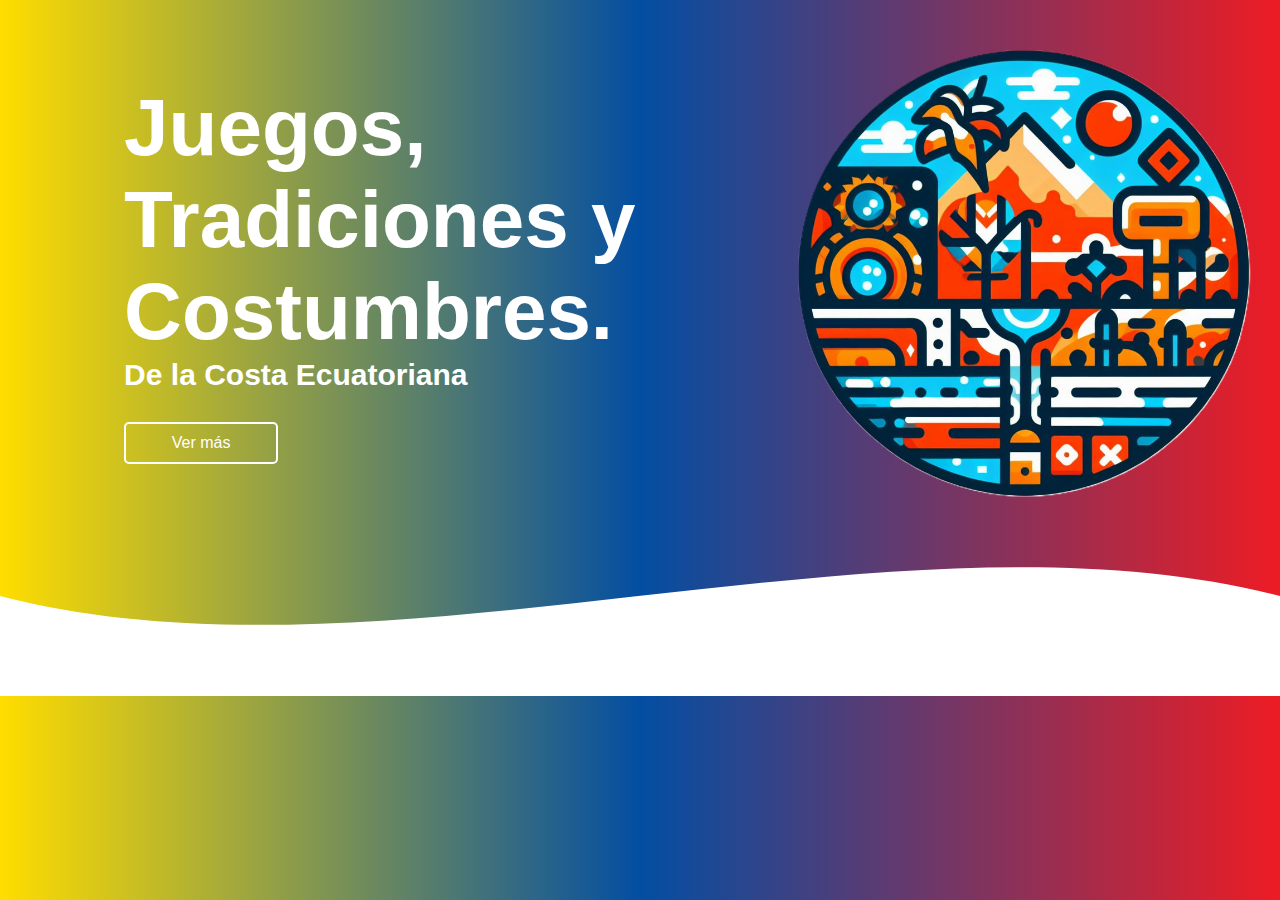
<file: index.html>
<!DOCTYPE html>
<html lang="es">
<head>
    <meta charset="UTF-8">
    <meta name="viewport" content="width=device-width, initial-scale=1.0">
    <title>Costa Ecuatoriana</title>
    <link rel="stylesheet" href="css/styles.css">
    <link rel="icon" href="img/logo.ico">
</head>
<body>
    <header>
        <div class="container">
            <div class="textos">
                <h1>Juegos, Tradiciones y Costumbres.</h1>
                <h2>De la Costa Ecuatoriana</h2>
                <a href="html/inicio.html">Ver más</a>
            </div>
            <img src="img/logo.png" alt="">
        </div>
    </header>
    <div class="wave">
        <div style="height: 150px; overflow: hidden;" ><svg viewBox="0 0 500 150" preserveAspectRatio="none" style="height: 100%; width: 100%;"><path d="M0.00,49.98 C149.99,150.00 349.20,-49.98 500.00,49.98 L500.00,150.00 L0.00,150.00 Z" style="stroke: none; fill: #fff;"></path></svg></div>
    </div>
</body>
</html>
</file>
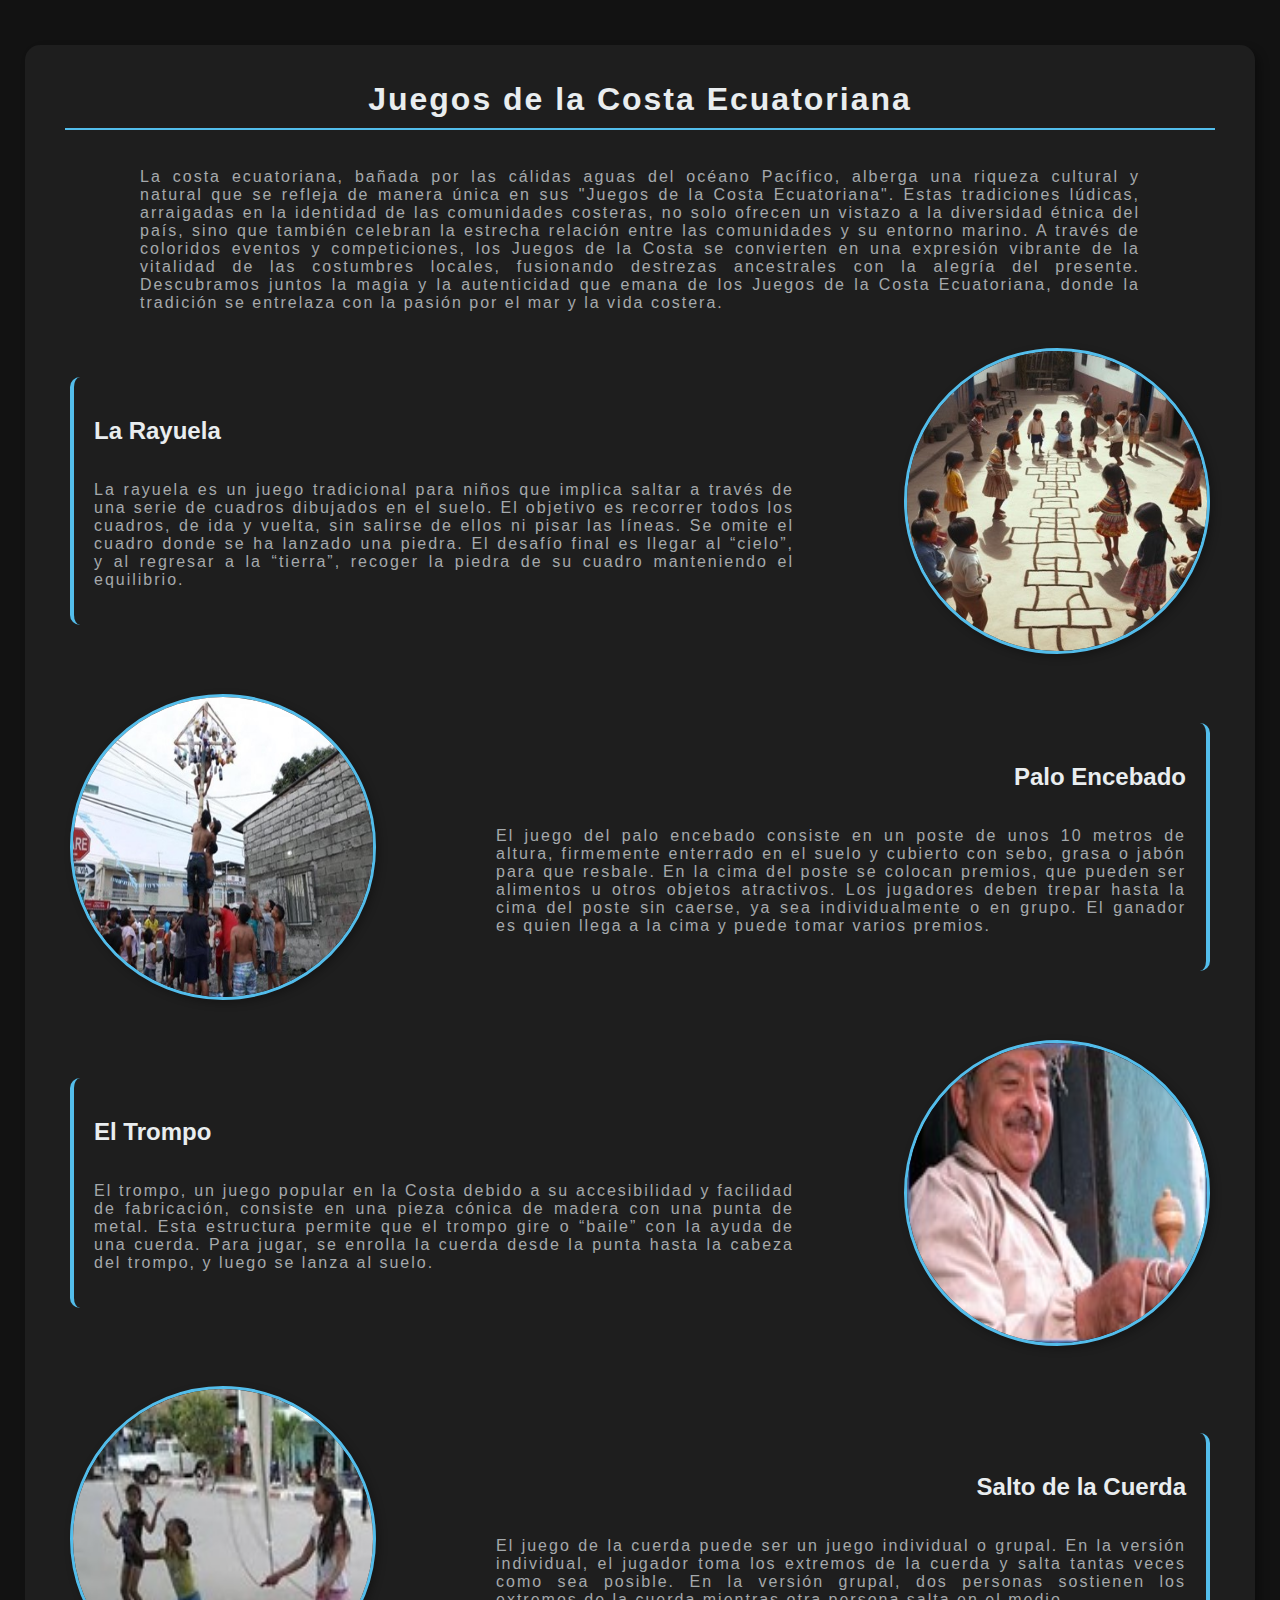
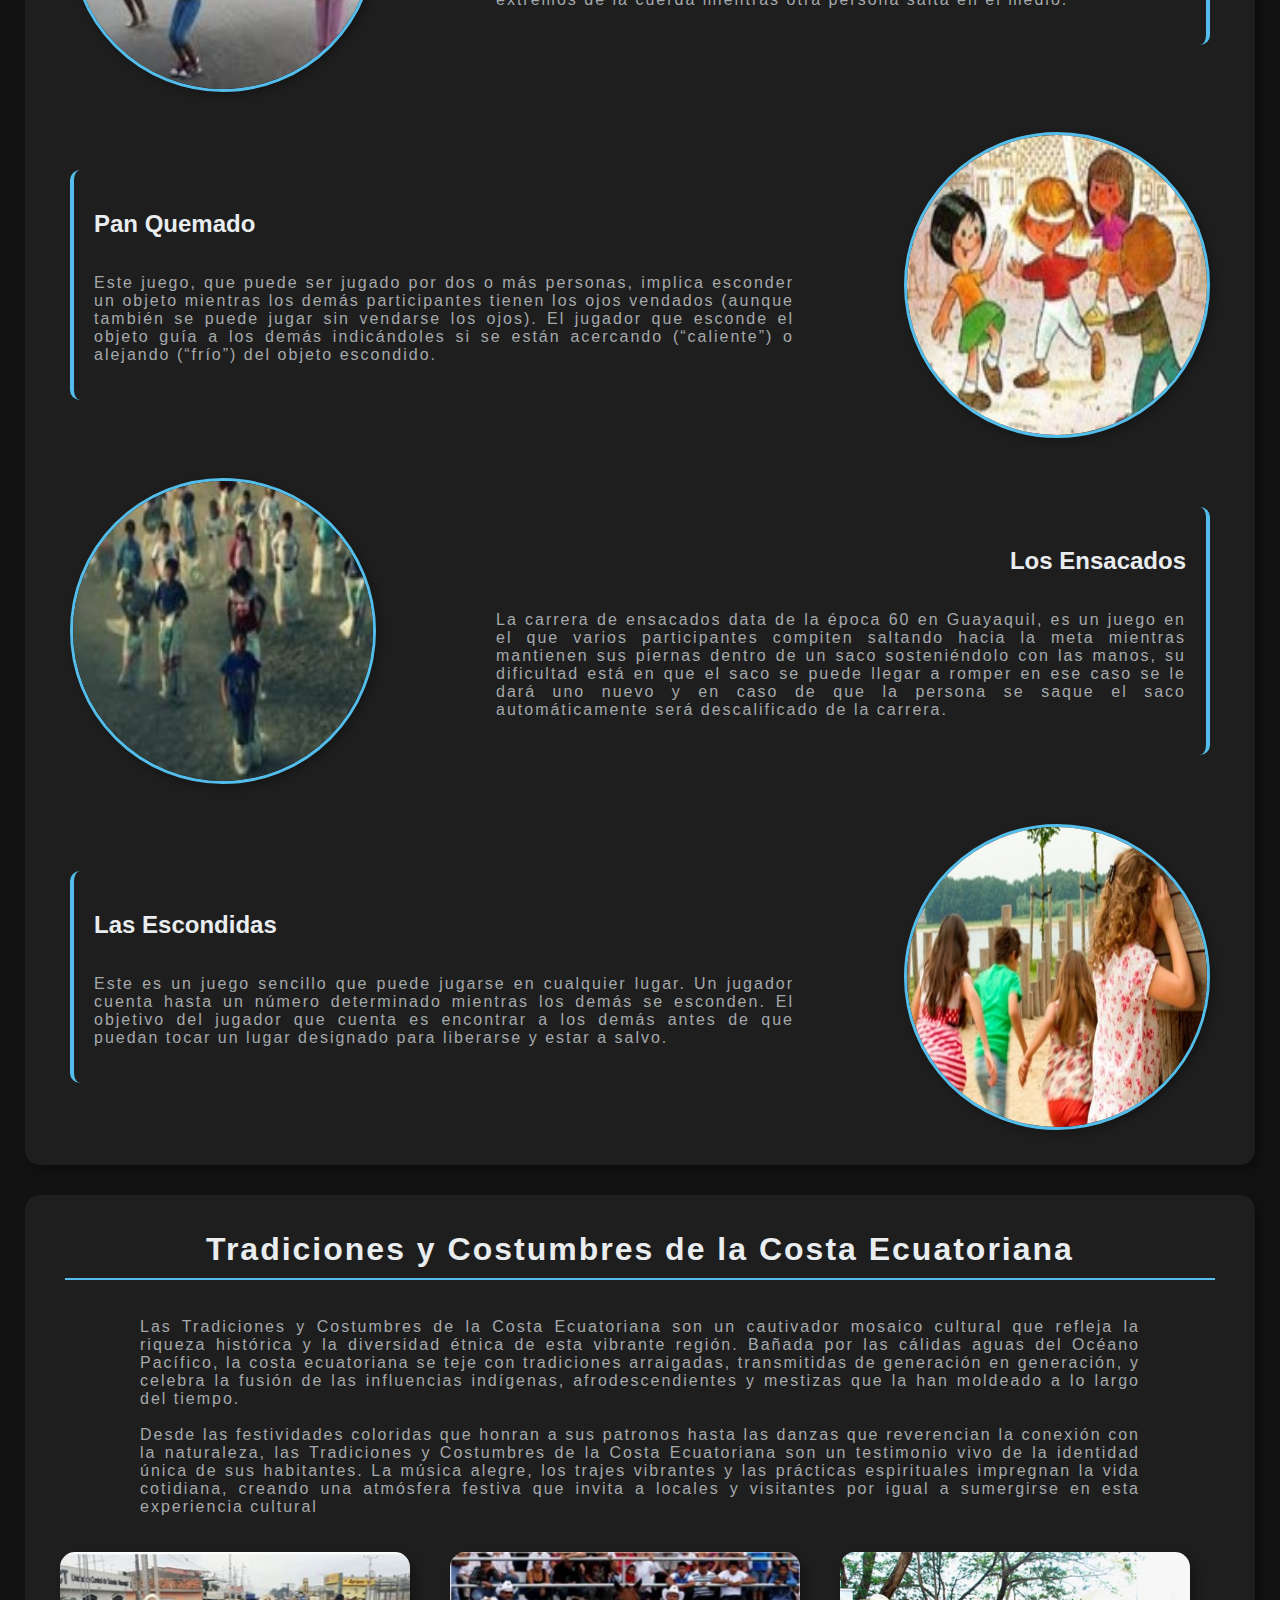
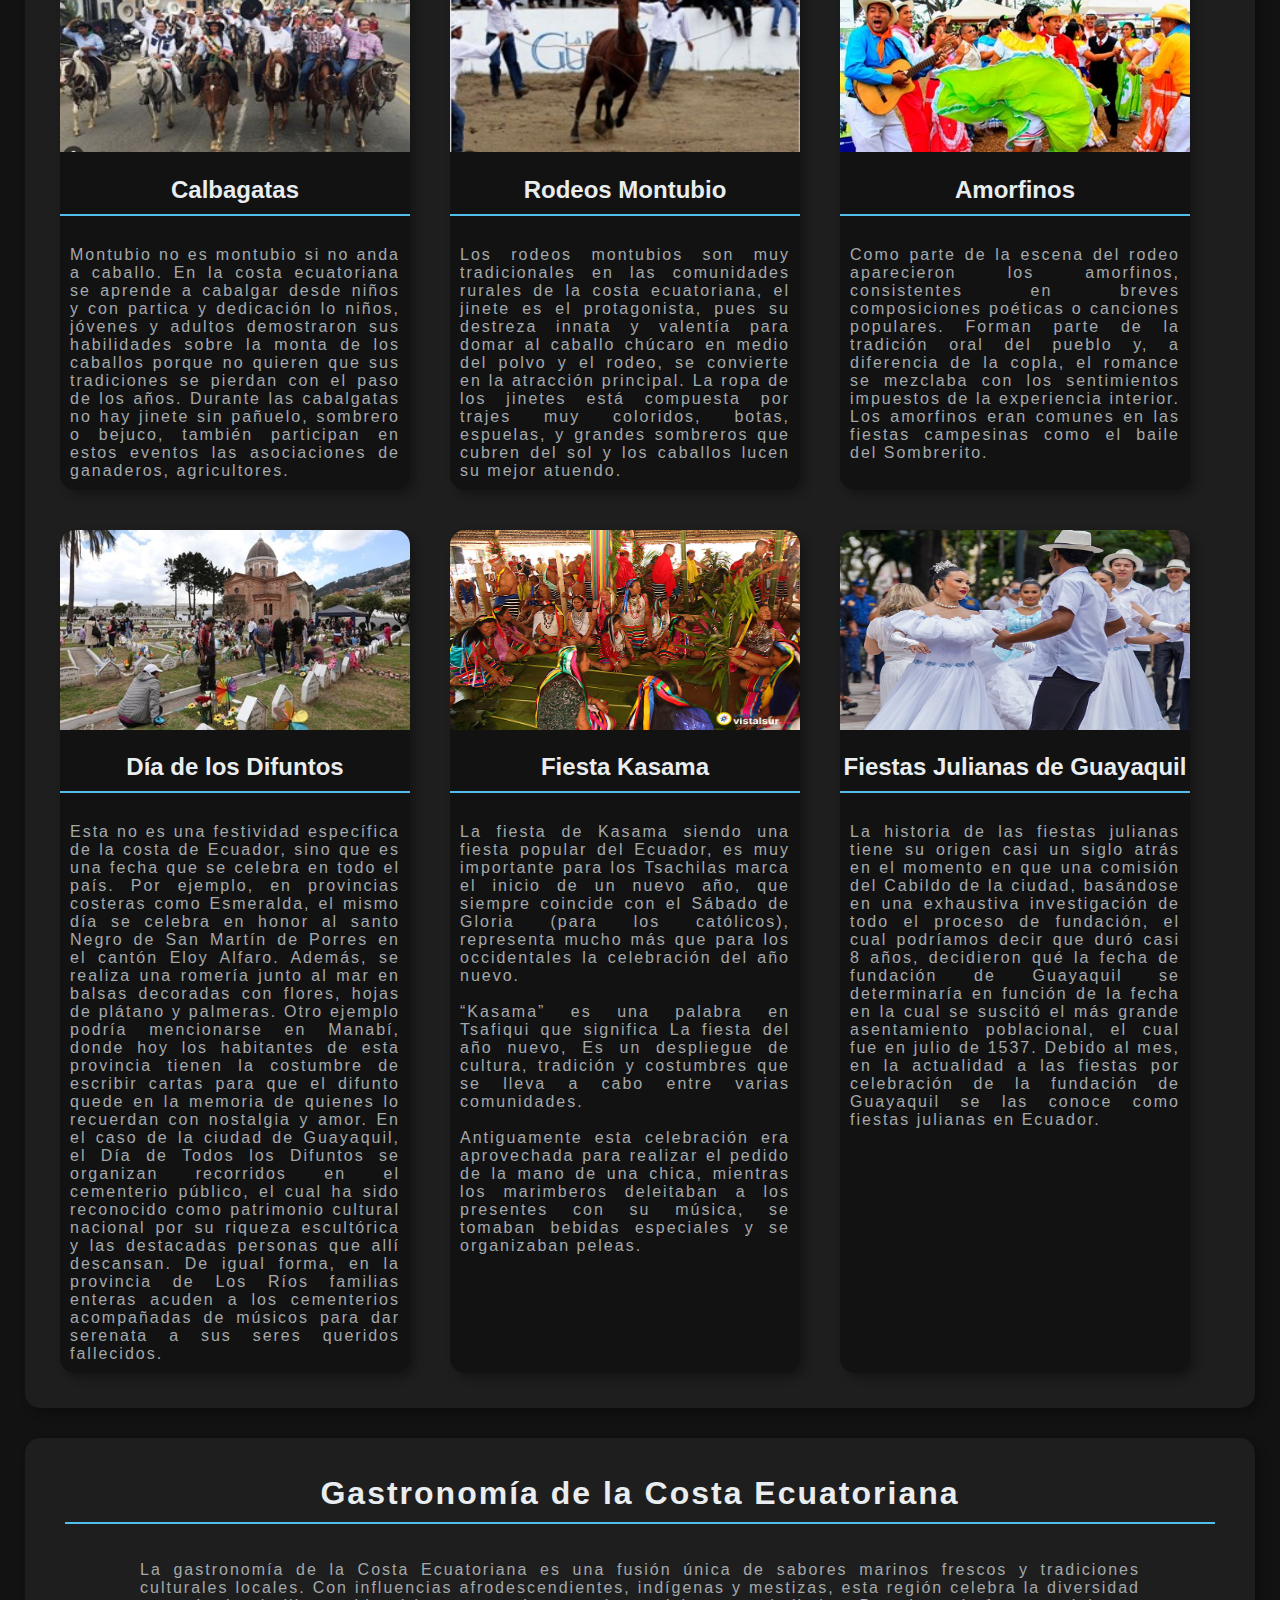
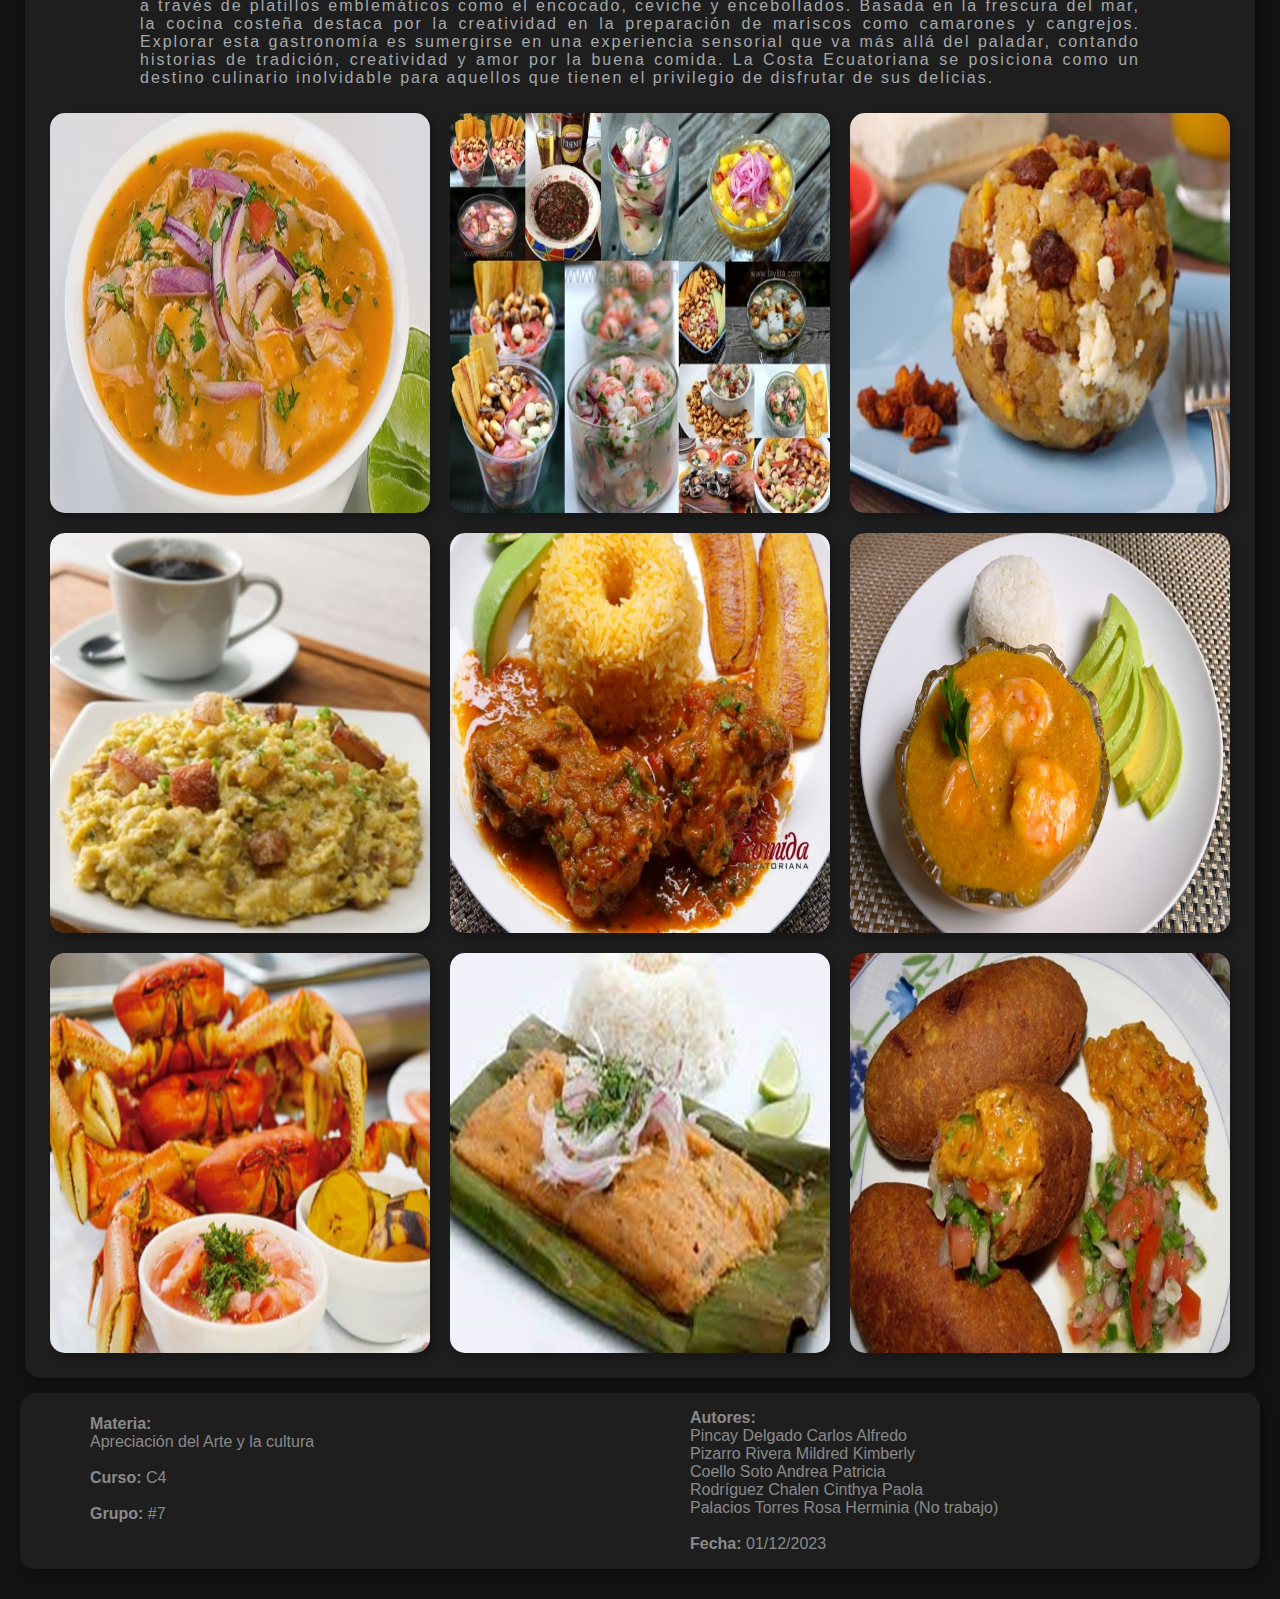
<file: html/inicio.html>
<!DOCTYPE html>
<html lang="es">
<head>
    <meta charset="UTF-8">
    <meta name="viewport" content="width=device-width, initial-scale=1.0">
    <title>Costa Ecuatoriana</title>
    <link rel="stylesheet" href="../css/style_inc.css">
    <link rel="icon" href="../img/logo.ico">
</head>
<body>
    <div class="content_div">
        <h1>Juegos de la Costa Ecuatoriana</h1>
        <p id="parrafo_titulo">La costa ecuatoriana, bañada por las cálidas aguas del océano Pacífico, alberga una riqueza cultural y natural que se refleja de manera única en sus "Juegos de la Costa Ecuatoriana". Estas tradiciones lúdicas, arraigadas en la identidad de las comunidades costeras, no solo ofrecen un vistazo a la diversidad étnica del país, sino que también celebran la estrecha relación entre las comunidades y su entorno marino. A través de coloridos eventos y competiciones, los Juegos de la Costa se convierten en una expresión vibrante de la vitalidad de las costumbres locales, fusionando destrezas ancestrales con la alegría del presente. Descubramos juntos la magia y la autenticidad que emana de los Juegos de la Costa Ecuatoriana, donde la tradición se entrelaza con la pasión por el mar y la vida costera.</p>
        <div class="container">
            <div id="container_games">
                <h2>La Rayuela</h2>
                <p>La rayuela es un juego tradicional para niños que implica saltar a través de una serie de cuadros dibujados en el suelo. El objetivo es recorrer todos los cuadros, de ida y vuelta, sin salirse de ellos ni pisar las líneas. Se omite el cuadro donde se ha lanzado una piedra. El desafío final es llegar al “cielo”, y al regresar a la “tierra”, recoger la piedra de su cuadro manteniendo el equilibrio.</p>
            </div>
            <img src="../img/img_4.jpg" alt="">
            
        </div>
        <div class="container">
            <img src="../img/img_5.jpg" alt="">
            <div id="container_games">
                <h2>Palo Encebado</h2>
                <p>El juego del palo encebado consiste en un poste de unos 10 metros de altura, firmemente enterrado en el suelo y cubierto con sebo, grasa o jabón para que resbale. En la cima del poste se colocan premios, que pueden ser alimentos u otros objetos atractivos. Los jugadores deben trepar hasta la cima del poste sin caerse, ya sea individualmente o en grupo. El ganador es quien llega a la cima y puede tomar varios premios.</p>
            </div>
        </div>
        <div class="container">
            <div id="container_games">
                <h2>El Trompo</h2>
                <p>El trompo, un juego popular en la Costa debido a su accesibilidad y facilidad de fabricación, consiste en una pieza cónica de madera con una punta de metal. Esta estructura permite que el trompo gire o “baile” con la ayuda de una cuerda. Para jugar, se enrolla la cuerda desde la punta hasta la cabeza del trompo, y luego se lanza al suelo.</p>
            </div>
            <img src="../img/img_6.jpg" alt="">
        </div>
        <div class="container">
            <img src="../img/img_7.jpg" alt="">
            <div id="container_games">
                <h2>Salto de la Cuerda</h2>
                <p>El juego de la cuerda puede ser un juego individual o grupal. En la versión individual, el jugador toma los extremos de la cuerda y salta tantas veces como sea posible. En la versión grupal, dos personas sostienen los extremos de la cuerda mientras otra persona salta en el medio.</p>
            </div>
        </div>
        <div class="container">
            <div id="container_games">
                <h2>Pan Quemado</h2>
                <p>Este juego, que puede ser jugado por dos o más personas, implica esconder un objeto mientras los demás participantes tienen los ojos vendados (aunque también se puede jugar sin vendarse los ojos). El jugador que esconde el objeto guía a los demás indicándoles si se están acercando (“caliente”) o alejando (“frío”) del objeto escondido.</p>
            </div>
            <img src="../img/img_8.jpg" alt="">
        </div>
        <div class="container">
            <img src="../img/img_9.jpg" alt="">
            <div id="container_games">
                <h2>Los Ensacados</h2>
                <p>La carrera de ensacados data de la época 60 en Guayaquil, es un juego en el que varios participantes compiten saltando hacia la meta mientras mantienen sus piernas dentro de un saco sosteniéndolo con las manos, su dificultad está en que el saco se puede llegar a romper en ese caso se le dará uno nuevo y en caso de que la persona se saque el saco automáticamente será descalificado de la carrera.</p>
            </div>
        </div>
        <div class="container">
            <div id="container_games">
                <h2>Las Escondidas</h2>
                <p>Este es un juego sencillo que puede jugarse en cualquier lugar. Un jugador cuenta hasta un número determinado mientras los demás se esconden. El objetivo del jugador que cuenta es encontrar a los demás antes de que puedan tocar un lugar designado para liberarse y estar a salvo.</p>
            </div>
            <img src="../img/img_10.jpg" alt="">
        </div>
    </div>

    <div class="content_div">
        <h1>Tradiciones y Costumbres de la Costa Ecuatoriana</h1>
        <p id="parrafo_titulo">
            Las Tradiciones y Costumbres de la Costa Ecuatoriana son un cautivador mosaico cultural que refleja la riqueza histórica y la diversidad étnica de esta vibrante región. Bañada por las cálidas aguas del Océano Pacífico, la costa ecuatoriana se teje con tradiciones arraigadas, transmitidas de generación en generación, y celebra la fusión de las influencias indígenas, afrodescendientes y mestizas que la han moldeado a lo largo del tiempo.<br><br>
            Desde las festividades coloridas que honran a sus patronos hasta las danzas que reverencian la conexión con la naturaleza, las Tradiciones y Costumbres de la Costa Ecuatoriana son un testimonio vivo de la identidad única de sus habitantes. La música alegre, los trajes vibrantes y las prácticas espirituales impregnan la vida cotidiana, creando una atmósfera festiva que invita a locales y visitantes por igual a sumergirse en esta experiencia cultural</p>
        <div class="content_items">
            <div class="items">
                <img src="../img/img_11.jpg" alt="">
                <h2>Calbagatas</h2>
                <p>Montubio no es montubio si no anda a caballo. En la costa ecuatoriana se aprende a cabalgar desde niños y con partica y dedicación lo niños, jóvenes y adultos demostraron sus habilidades sobre la monta de los caballos porque no quieren que sus tradiciones se pierdan con el paso de los años.
                    Durante las cabalgatas no hay jinete sin pañuelo, sombrero o bejuco, también participan en estos eventos las asociaciones de ganaderos, agricultores.
               </p>
            </div>
            <div class="items">
                <img src="../img/img_12.jpg" alt="">
                <h2>Rodeos Montubio</h2>
                <p>Los rodeos montubios son muy tradicionales en las comunidades rurales de la costa ecuatoriana, el jinete es el protagonista, pues su destreza innata y valentía para domar al caballo chúcaro en medio del polvo y el rodeo, se convierte en la atracción principal. La ropa de los jinetes está compuesta por trajes muy coloridos, botas, espuelas, y grandes sombreros que cubren del sol y los caballos lucen su mejor atuendo.</p>
            </div>
            <div class="items">
                <img src="../img/img_13.jpg" alt="">
                <h2>Amorfinos</h2>
                <p>Como parte de la escena del rodeo aparecieron los amorfinos, consistentes en breves composiciones poéticas o canciones populares. Forman parte de la tradición oral del pueblo y, a diferencia de la copla, el romance se mezclaba con los sentimientos impuestos de la experiencia interior. Los amorfinos eran comunes en las fiestas campesinas como el baile del Sombrerito.</p>
            </div>
            <div class="items">
                <img src="../img/img_23.jpg" alt="">
                <h2>Día de los Difuntos</h2>
                <p>Esta no es una festividad específica de la costa de Ecuador, sino que es una fecha que se celebra en todo el país. Por ejemplo, en provincias costeras como Esmeralda, el mismo día se celebra en honor al santo Negro de San Martín de Porres en el cantón Eloy Alfaro. Además, se realiza una romería junto al mar en balsas decoradas con flores, hojas de plátano y palmeras. Otro ejemplo podría mencionarse en Manabí, donde hoy los habitantes de esta provincia tienen la costumbre de escribir cartas para que el difunto quede en la memoria de quienes lo recuerdan con nostalgia y amor.  
                    En el caso de la ciudad de Guayaquil, el Día de Todos los Difuntos se organizan recorridos en el cementerio público, el cual ha sido reconocido como patrimonio cultural nacional por su riqueza escultórica y las destacadas personas que allí descansan. De igual forma, en la provincia de Los Ríos familias enteras acuden a los cementerios acompañadas de músicos para dar serenata a sus seres queridos fallecidos.                    
               </p>
            </div>
            <div class="items">
                <img src="../img/img_24.jpg" alt="">
                <h2>Fiesta Kasama</h2>
                <p>La fiesta de Kasama siendo una fiesta popular del Ecuador, es muy importante para los Tsachilas marca el inicio de un nuevo año, que siempre coincide con el Sábado de Gloria (para los católicos), representa mucho más que para los occidentales la celebración del año nuevo.<br><br>
                    “Kasama” es una palabra en Tsafiqui que significa La fiesta del año nuevo, Es un despliegue de cultura, tradición y costumbres que se lleva a cabo entre varias comunidades.<br><br>
                    Antiguamente esta celebración era aprovechada para realizar el pedido de la mano de una chica, mientras los marimberos deleitaban a los presentes con su música, se tomaban bebidas especiales y se organizaban peleas.</p>
            </div>
            <div class="items">
                <img src="../img/img_25.jpg" alt="">
                <h2>Fiestas Julianas de Guayaquil</h2>
                <p>La historia de las fiestas julianas tiene su origen casi un siglo atrás en el momento en que una comisión del Cabildo de la ciudad, basándose en una exhaustiva investigación de todo el proceso de fundación, el cual podríamos decir que duró casi 8 años, decidieron qué la fecha de fundación de Guayaquil se determinaría en función de la fecha en la cual se suscitó el más grande asentamiento poblacional, el cual fue en julio de 1537.
                    Debido al mes, en la actualidad a las fiestas por celebración de la fundación de Guayaquil se las conoce como fiestas julianas en Ecuador.</p>
            </div>
        </div>
    </div>
    
    <div class="content_div">
        <h1>Gastronomía de la Costa Ecuatoriana</h1>
        <p id="parrafo_titulo">La gastronomía de la Costa Ecuatoriana es una fusión única de sabores marinos frescos y tradiciones culturales locales. Con influencias afrodescendientes, indígenas y mestizas, esta región celebra la diversidad a través de platillos emblemáticos como el encocado, ceviche y encebollados. Basada en la frescura del mar, la cocina costeña destaca por la creatividad en la preparación de mariscos como camarones y cangrejos. Explorar esta gastronomía es sumergirse en una experiencia sensorial que va más allá del paladar, contando historias de tradición, creatividad y amor por la buena comida. La Costa Ecuatoriana se posiciona como un destino culinario inolvidable para aquellos que tienen el privilegio de disfrutar de sus delicias.</p>
        <div class="content_items">
            <figure>
                <img src="../img/img_14.jpg" alt="">
                <div class="capa">
                    <h2>Encebollado</h2>
                    <p>Un caldo de pescado con yuca, cebolla, pimiento, limón, tomate y hierbitas. Se lo acompaña con pan, chifle o canguil, y de bebida no puede faltar un buen jugo de naranja. Este plato se lo consume como desayuno y, en ocasiones, en las madrugadas como un remedio para curar el chuchaqui (resaca)</p>
                </div>
            </figure>
            <figure>
                <img src="../img/img_15.jpg" alt="">
                <div class="capa">
                    <h2>Ceviches</h2>
                    <p>El ceviche ecuatoriano difiere bastante del peruano por ser un plato caldoso. Puedes encontrar ceviches con diferentes mariscos: de pescado, camarón, concha, pulpo. En este plato se marinan los mariscos en una mezcla de jugo de limón y naranja, agregándole cilantro, pimiento, tomate, cebolla colorada y ají. Hay quienes le agregan salsa de tomate a la mezcla, pero todo depende de los gustos. Eso sí: puedes acompañarlo con canguil, maíz tostado o chifle.</p>
                </div>
            </figure>
            <figure>
                <img src="../img/img_16.jpg" alt="">
                <div class="capa">
                    <h2>Bolón de Verde</h2>
                    <p>Consiste en una bola de plátano verde mezclada con queso, chicharrón o ambos (mixto). En Ecuador puedes encontrar bolones de tres tipos: verde, maduro o pintón. Estos corresponden a los estadíos del plátano que le dan su sabor: mientras el verde es más salado, el pintón es más dulce. Además, en ciertos pueblos manabitas encontrarás una variación bastante buena del bolón: su cubierta exterior es crujiente, pues lo fríen antes de servirlo.</p>
                </div>
            </figure>
            <figure>
                <img src="../img/img_17.jpg" alt="">
                <div class="capa">
                    <h2>Tigrillo de Verde</h2>
                    <p>Es un plato típico de la Costa ecuatoriana que se prepara con plátano verde, queso, leche, cebolla, ajo, cilantro, comino, sal y aceite. Se lo acompaña con aguacate, chorizo, chicharrón y una buena taza de café.</p>
                </div>
            </figure>
            <figure>
                <img src="../img/img_18.jpg" alt="">
                <div class="capa">
                    <h2>Secos</h2>
                    <p>Es un guiso de carne de res o cerdo cocida a fuego lento con cebolla, ajo, comino, cilantro, cerveza, maní y plátano maduro. Se lo acompaña con arroz, papas, aguacate y ensalada.</p>
                </div>
            </figure>
            <figure>
                <img src="../img/img_19.jpg" alt="">
                <div class="capa">
                    <h2>Sangos de Verde</h2>
                    <p>Pelar y rallar los verdes crudos, amasar con achiote y un poco de agua. Preparar un refrito con la cebolla colorada, ajo y el tomate, agregar el refrito junto con el maní licuado, dejar hervir y añadir el verde previamente rallado y amasado, sazonar son sal, pimienta y comino. Hervir a fuego lento hasta que la mezcla este cocida y espesa. Agregar el pescado cortado en trozos, y el cilantro picado, dejar cocer por unos minutos. Agregar sal y pimiento, servir acompañado de limon.</p>
                </div>
            </figure>
            <figure>
                <img src="../img/img_20.jpg" alt="">
                <div class="capa">
                    <h2>Cangrejos criollos</h2>
                    <p>Se lavan muy bien los cangrejos, hay que verificar que todos los cangrejos estén vivos los muertos se desechan, hay quienes les gusta matarlos antes de meterlos a la olla. En una olla grande y muy honda se ponen a hervir el agua y todos los aliños, se van agregando los cangrejos que queden totalmente tapados con el agua , se agrega de ultimo la cerveza y los plátanos con cascaras en trozos. Cuando los cangrejos se pongan de color rojo se los deja hervir, se los saca de la olla y se los sirve</p>
                </div>
            </figure>
            <figure>
                <img src="../img/img_21.jpg" alt="">
                <div class="capa">
                    <h2>Bollo de pescado</h2>
                    <p>En un refrito con las especies y condimentos, mezcle el maní molido diluido con media taza de agua. Aparte ralle y maje los verdes y con agua cocine por 10 minutos. Deje en reposo el pescado en pedazos con sal y ajo. Sobre la hoja, ponga la masa de verde en el centro el pescado, una cucharada del preparado con maní otra capa de verde, envuelva y cocine al vapor 45 minutos.</p>
                </div>
            </figure>
            <figure>
                <img src="../img/img_22.jpg" alt="">
                <div class="capa">
                    <h2>Corviche</h2>
                    <p>Hacer un refrito con ajo, cebolla, pimiento y tomate finamente picado. Agregar el pescado en trozos y sazonarlo con el cilantro, comino, sal y pimienta. Rallar la mitad del verde crudo y la otra mitad cocinar, luego majar todo y mezclar. Agregar a esta mezcla el maní molido, achiote y amasar. Dar la forma característica (alargada) y rellenar con el pescado y refrito. Freír en abundante aceite a 170 grados C° o preparar el horno a 180 grados C°.</p>
                </div>
            </figure>
        </div>
    </div>

    <div class="content_data">
        <div>
            <h1></h1>
            <p>
                <b>Materia:</b><br>
                Apreciación del Arte y la cultura<br><br>
                <b>Curso:</b> C4<br><br>
                <b>Grupo:</b> #7
            </p>
        </div>
        <div>
            <p>
                <b>Autores:</b><br>
                Pincay Delgado Carlos Alfredo<br>
                Pizarro Rivera Mildred Kimberly<br>
                Coello Soto Andrea Patricia<br>
                Rodríguez Chalen Cinthya Paola<br>
                Palacios Torres Rosa Herminia (No trabajo)<br><br>
                <b>Fecha:</b> 01/12/2023
            </p>
        </div>
    </div>
    
</body>
</html>
</file>
<file: css/styles.css>
* {
    margin: 0;
    padding: 0;
    box-shadow: border-box;
}

body {
    font-family: 'Open Sans', sans-serif;
    overflow: hidden;
    background: #ffdd00ff;
    background: -webkit-linear-gradient(to right, #ffdd00ff, #034ea2ff, #ed1c24ff);
    background: linear-gradient(to right, #ffdd00ff, #034ea2ff, #ed1c24ff);
}

header {
    height: auto;
    padding: 48px;
    width: 100%;
}

.container {
    width: 95%;
    max-width: 1200px;
    display: flex;
    align-items: center;
    justify-content: space-around;
    margin: auto;
}

img {
    display: block;
    height: 450px;
    object-fit: cover;
    width: auto;
    animation: moverArriba 1s ease-in;
}

.textos {
    width: 50%;
    color: #fff;
}

.textos h1 {
    font-size: 80px;
    animation: moverDerecha 1s ease-in;
}

.textos h2 {
    font-size: 30px;
    animation: moverIzquierda 1s ease-in;
}

.textos a {
    display: inline-block;
    color: #fff;
    font-weight: 500;
    text-decoration: none;
    margin-top: 30px;
    border: 2px solid #fff;
    width: 150px;
    border-radius: 5px;
    text-align: center;
    padding: 10px 0;
    animation: moverArriba 1s ease-in;
}

.wave {
    height: 100px;
    width: 100%;
}

@keyframes moverIzquierda {
    0% {
        opacity: 0;
        transform: translateX(-100px);
    }

    100% {
        opacity: 1;
        transform: translate(0);
    }
}

@keyframes moverDerecha {
    0% {
        opacity: 0;
        transform: translateX(100px);
    }

    100% {
        opacity: 1;
        transform: translate(0);
    }
}

@keyframes moverArriba {
    0% {
        opacity: 0;
        transform: translateY(100px);
    }

    100% {
        opacity: 1;
        transform: translate(0);
    }
}
</file>
<file: css/style_inc.css>
body {
    font-family: 'Open Sans', sans-serif;
    margin: 30px;
    padding: 0;
    box-sizing: border-box;
    display: flex;
    flex-direction: column;
    min-height: 100vh;
    justify-content: space-between;
    align-items: center;
    background-color: #121212;
}

.content_div {
    display: flex;
    flex-direction: column;
    align-items: center;
    border-radius: 15px;
    width: 1200px;
    margin: 15px;
    background-color: #1E1E1E;
    text-align: center;
    box-shadow: 5px 5px 10px rgba(0, 0, 0, 0.3);
    padding: 15px;
}

.content_div h1 {
    display: inline-block;
    border-bottom: 2px solid #53BDEB;
    width: 1150px;
    padding-bottom: 10px;
    color: #E9EDEF;
    letter-spacing: 2px;
}

.content_div p {
    text-align: justify;
    color: #A5A9AC;
}

#parrafo_titulo {
    max-width: 1000px;
    height: auto;
    letter-spacing: 2px;
}

.container {
    width: 95%;
    height: auto;
    margin: 20px;
    display: flex;
    flex-direction: row;
    text-align: justify;
    align-items: center;
}

.container #container_games {
    border-radius: 10px;
    height: auto;
    width: 100%;
    display: flex;
    flex-direction: column;
    padding: 20px;
}

.container #container_games:nth-child(odd) {
    border-left: 4px solid #53BDEB;
}

.container #container_games:nth-child(even) {
    border-right: 4px solid #53BDEB;
}

.container #container_games h2 {
    color: #E9EDEF;
}

.container #container_games:nth-child(odd) h2 {
    text-align: left;
}

.container #container_games:nth-child(even) h2 {
    text-align: right;
}


.container #container_games:nth-child(odd) p {
    max-width: 700px;
    margin-left: 0px;
    letter-spacing: 2px;
}

.container #container_games:nth-child(even) p {
    max-width: 700px;
    margin-left: 100px;
    letter-spacing: 2px;
}


.container img {
    width: 300px;
    height: 300px;
    border-radius: 50%;
    box-shadow: 3px 3px 9px rgba(0, 0, 0, 0.3);
    border: 3px solid #53BDEB;
}


.content_items {
    display: flex;
    flex-wrap: wrap;
}

.content_items .items {
    width: 350px;
    height: auto;
    border-radius: 15px;
    box-shadow: 5px 5px 10px rgba(0, 0, 0, 0.3);
    overflow: hidden;
    background-color: #121212;
    margin: 20px;
    
}

.content_items .items img {
    width: 350px;
    height: 200px;
}

.content_items .items h2 {
    display: inline-block;
    border-bottom: 2px solid #53BDEB;
    width: 100%;
    padding-bottom: 10px;
    color: #E9EDEF;
}

.content_items .items p {
    max-width: 330px;
    margin: 10px;
    letter-spacing: 2px;
}

.content_items figure {
    position: relative;
    width: 380px;
    height: 400px;
    overflow: hidden;
    border-radius: 15px;
    box-shadow: 5px 5px 10px rgba(0, 0, 0, 0.3);
    cursor: pointer;
    margin: 10px;
}

.content_items figure img{
    width: 100%;
    height: 100%;
    transition: all 500ms ease-out;
}

.content_items figure .capa {
    position: absolute;
    top: 0;
    width: 100%;
    height: 100%;
    background: rgba(5,7,12, 0.9);
    transition: all 500ms ease-out;
    opacity: 0;
    visibility: hidden;
}

.content_items figure:hover > .capa{
    opacity: 1;
    visibility: visible;
}

.content_items figure:hover > .capa h2 {
    margin-top: 70px;
    margin-bottom: 15px;
}

.content_items figure:hover > img {
    transform: scale(1.3);
}

.content_items figure .capa h2 {
    color: #E9EDEF;
    font-weight: 400px;
    margin-bottom: 120px;
    transition: all 500ms ease-out;
    margin-top: 30px;
}

.content_items figure .capa p {
    font-size: 15px;
    line-height: 1.5;
    width: 100%;
    max-width: 320px;
    margin: auto;
} 

.content_data {
    display: flex;
    flex-direction: row;
    border-radius: 15px;
    width: 1200px;
    background-color: #1E1E1E;
    box-shadow: 5px 5px 10px rgba(0, 0, 0, 0.3);
    padding: 0px 20px 0px 20px;
}

.content_data div {
    align-items: center;
    width: 100%;
    margin-left: 50px;
}

.content_data div p {
    color: #8a8a8a;
}
</file>
